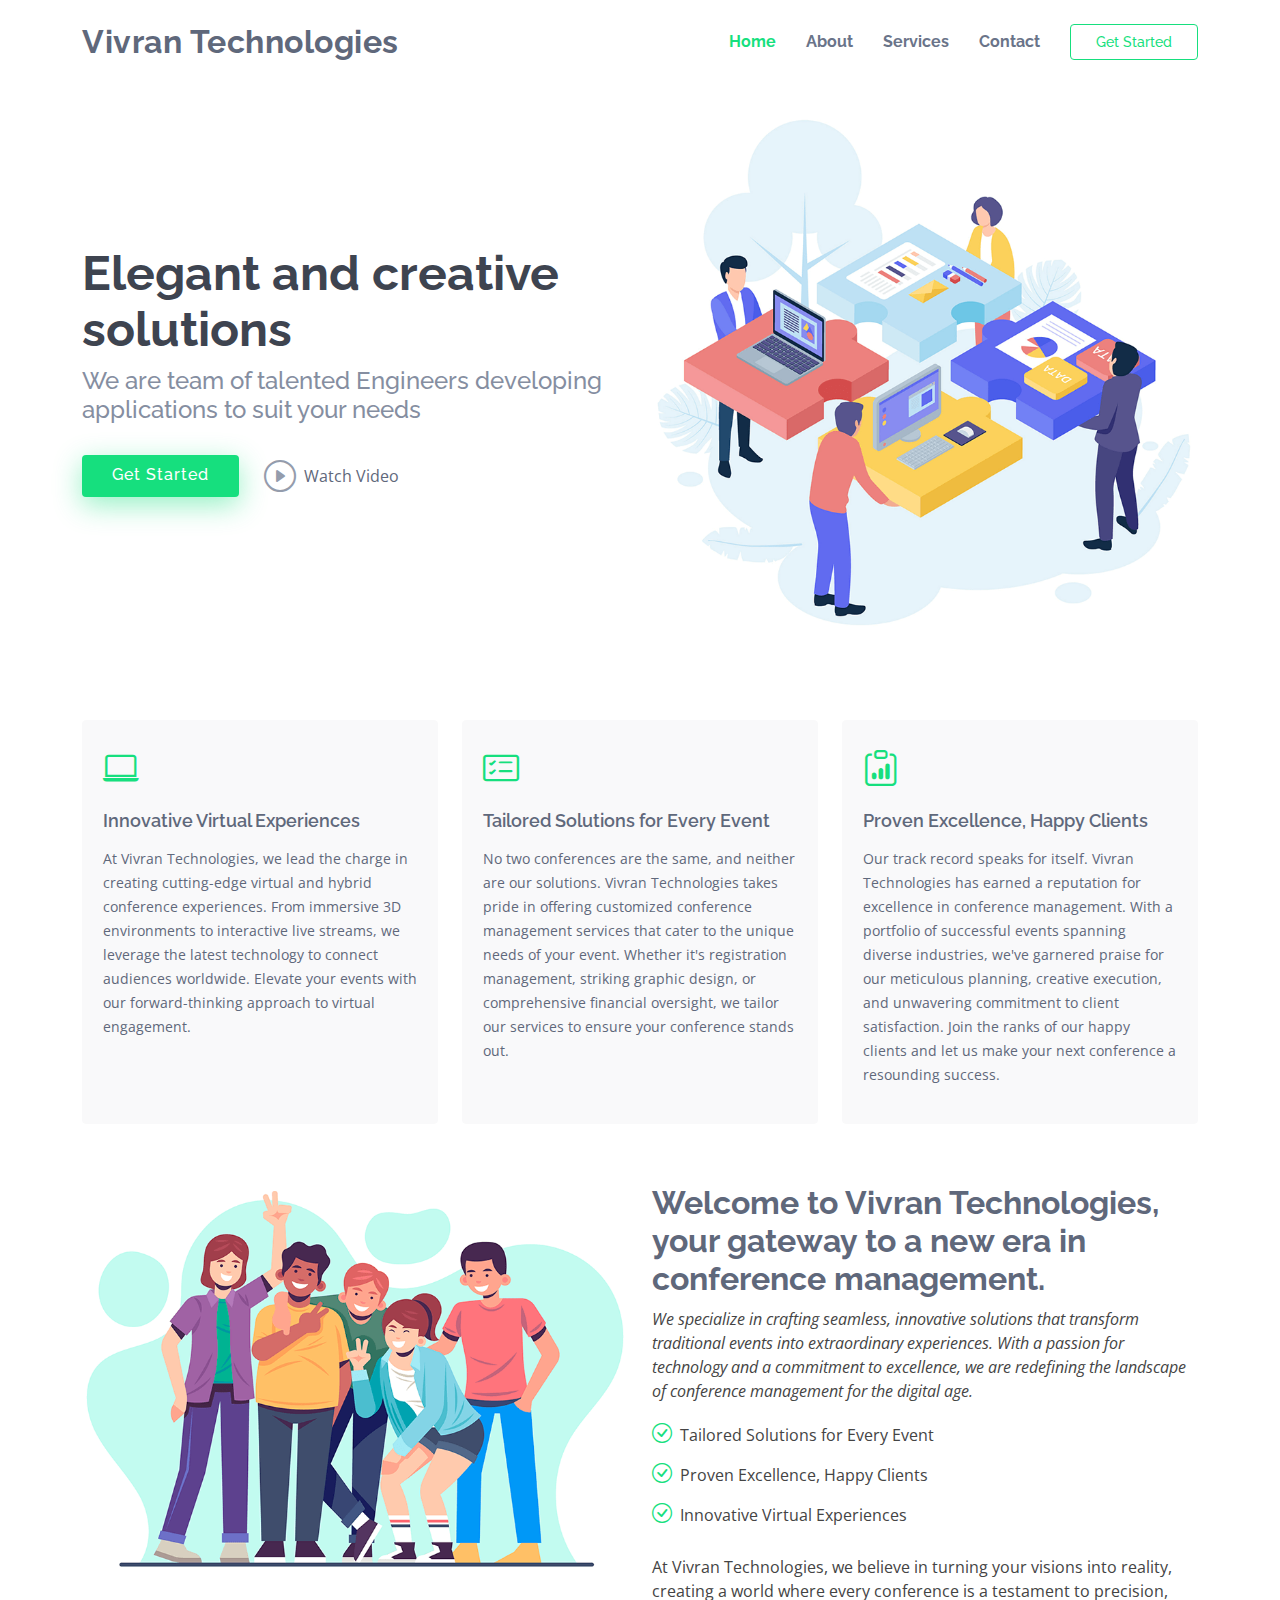
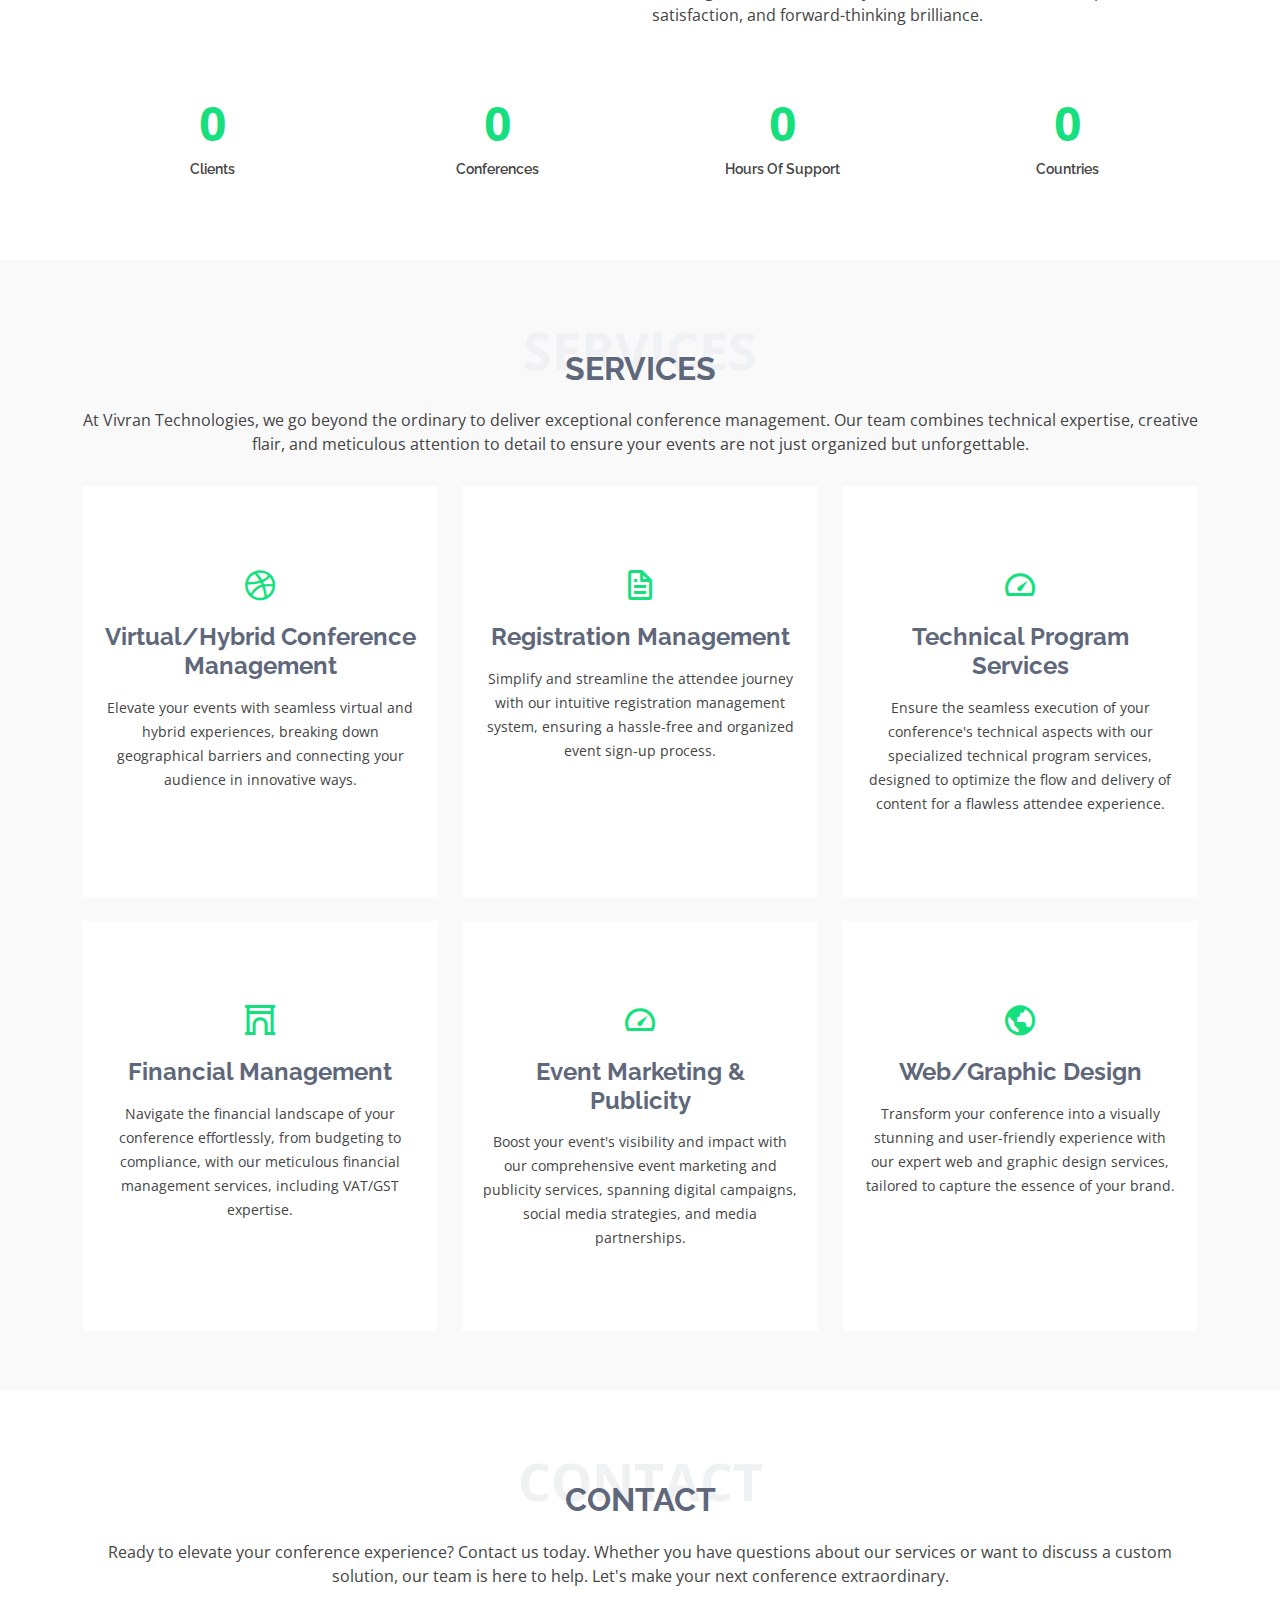
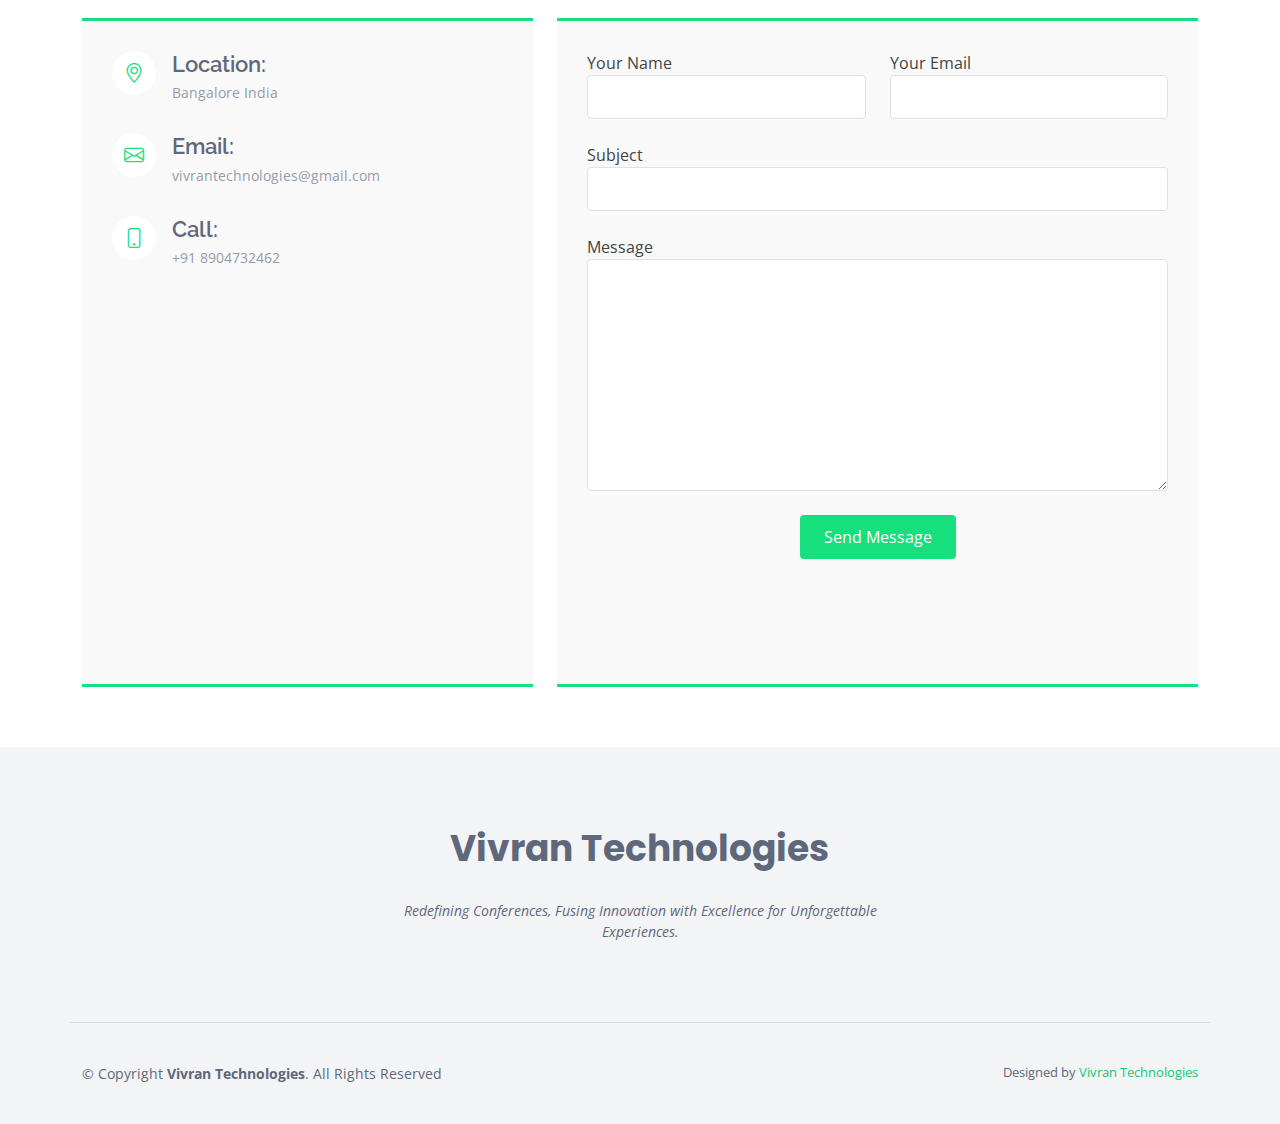
<file: index.html>
<!DOCTYPE html>
<html lang="en">

<head>
  <meta charset="utf-8">
  <meta content="width=device-width, initial-scale=1.0" name="viewport">

  <title>Vivran Technologies</title>
  <meta content="" name="description">
  <meta content="" name="keywords">

  <!-- Favicons -->
  <link href="assets/img/favicon.png" rel="icon">
  <link href="assets/img/apple-touch-icon.png" rel="apple-touch-icon">

  <!-- Google Fonts -->
  <link href="https://fonts.googleapis.com/css?family=Open+Sans:300,300i,400,400i,600,600i,700,700i|Raleway:300,300i,400,400i,500,500i,600,600i,700,700i|Poppins:300,300i,400,400i,500,500i,600,600i,700,700i" rel="stylesheet">

  <!-- Vendor CSS Files -->
  <link href="assets/vendor/bootstrap/css/bootstrap.min.css" rel="stylesheet">
  <link href="assets/vendor/bootstrap-icons/bootstrap-icons.css" rel="stylesheet">
  <link href="assets/vendor/boxicons/css/boxicons.min.css" rel="stylesheet">
  <link href="assets/vendor/glightbox/css/glightbox.min.css" rel="stylesheet">
  <link href="assets/vendor/swiper/swiper-bundle.min.css" rel="stylesheet">

  <!-- Template Main CSS File -->
  <link href="assets/css/style.css" rel="stylesheet">

</head>

<body>

  <!-- ======= Header ======= -->
  <header id="header" class="fixed-top">
    <div class="container d-flex align-items-center justify-content-between">

      <h1 class="logo"><a href="index.html">Vivran Technologies</a></h1>
      <!-- Uncomment below if you prefer to use an image logo -->
      <!-- <a href="index.html" class="logo"><img src="assets/img/logo.png" alt="" class="img-fluid"></a>-->

      <nav id="navbar" class="navbar">
        <ul>
          <li><a class="nav-link scrollto active" href="#hero">Home</a></li>
          <li><a class="nav-link scrollto" href="#about">About</a></li>
          <li><a class="nav-link scrollto" href="#services">Services</a></li>
          <!-- <li><a class="nav-link scrollto " href="#portfolio">Portfolio</a></li> -->
          <!-- <li><a class="nav-link scrollto" href="#team">Team</a></li> -->
          <!-- <li class="dropdown"><a href="#"><span>Drop Down</span> <i class="bi bi-chevron-down"></i></a>
            <ul>
              <li><a href="#">Drop Down 1</a></li>
              <li class="dropdown"><a href="#"><span>Deep Drop Down</span> <i class="bi bi-chevron-right"></i></a>
                <ul>
                  <li><a href="#">Deep Drop Down 1</a></li>
                  <li><a href="#">Deep Drop Down 2</a></li>
                  <li><a href="#">Deep Drop Down 3</a></li>
                  <li><a href="#">Deep Drop Down 4</a></li>
                  <li><a href="#">Deep Drop Down 5</a></li>
                </ul>
              </li>
              <li><a href="#">Drop Down 2</a></li>
              <li><a href="#">Drop Down 3</a></li>
              <li><a href="#">Drop Down 4</a></li>
            </ul>
          </li> -->
          <li><a class="nav-link scrollto" href="#contact">Contact</a></li>
          <li><a class="getstarted scrollto" href="#about">Get Started</a></li>
        </ul>
        <i class="bi bi-list mobile-nav-toggle"></i>
      </nav><!-- .navbar -->

    </div>
  </header><!-- End Header -->

  <!-- ======= Hero Section ======= -->
  <section id="hero" class="d-flex align-items-center">

    <div class="container">
      <div class="row">
        <div class="col-lg-6 pt-5 pt-lg-0 order-2 order-lg-1 d-flex flex-column justify-content-center">
          <h1>Elegant and creative solutions</h1>
          <h2>We are team of talented Engineers developing applications to suit your needs</h2>
          <div class="d-flex">
            <a href="#about" class="btn-get-started scrollto">Get Started</a>
            <a href="https://www.youtube.com/watch?v=jDDaplaOz7Q" class="glightbox btn-watch-video"><i class="bi bi-play-circle"></i><span>Watch Video</span></a>
          </div>
        </div>
        <div class="col-lg-6 order-1 order-lg-2 hero-img">
          <img src="assets/img/hero-img.png" class="img-fluid animated" alt="">
        </div>
      </div>
    </div>

  </section><!-- End Hero -->

  <main id="main">

    <!-- ======= Featured Services Section ======= -->
    <section id="featured-services" class="featured-services">
      <div class="container">

        <div class="row">
          <div class="col-lg-4 col-md-6">
            <div class="icon-box">
              <div class="icon"><i class="bi bi-laptop"></i></div>
              <h4 class="title"><a href="">Innovative Virtual Experiences</a></h4>
              <p class="description">At Vivran Technologies, we lead the charge in creating cutting-edge virtual and hybrid conference experiences. From immersive 3D environments to interactive live streams, we leverage the latest technology to connect audiences worldwide. Elevate your events with our forward-thinking approach to virtual engagement.</p>
            </div>
          </div>
          <div class="col-lg-4 col-md-6 mt-4 mt-md-0">
            <div class="icon-box">
              <div class="icon"><i class="bi bi-card-checklist"></i></div>
              <h4 class="title"><a href="">Tailored Solutions for Every Event</a></h4>
              <p class="description">No two conferences are the same, and neither are our solutions. Vivran Technologies takes pride in offering customized conference management services that cater to the unique needs of your event. Whether it's registration management, striking graphic design, or comprehensive financial oversight, we tailor our services to ensure your conference stands out.</p>
            </div>
          </div>
          <div class="col-lg-4 col-md-6 mt-4 mt-lg-0">
            <div class="icon-box">
              <div class="icon"><i class="bi bi-clipboard-data"></i></div>
              <h4 class="title"><a href="">Proven Excellence, Happy Clients</a></h4>
              <p class="description">Our track record speaks for itself. Vivran Technologies has earned a reputation for excellence in conference management. With a portfolio of successful events spanning diverse industries, we've garnered praise for our meticulous planning, creative execution, and unwavering commitment to client satisfaction. Join the ranks of our happy clients and let us make your next conference a resounding success.</p>
            </div>
          </div>
        </div>        

      </div>
    </section><!-- End Featured Services Section -->

    <!-- ======= About Section ======= -->
    <section id="about" class="about">
      <div class="container">

        <div class="row">
          <div class="col-lg-6">
            <img src="assets/img/about.png" class="img-fluid" alt="">
          </div>
          <div class="col-lg-6 pt-4 pt-lg-0 content">
            <h3>Welcome to Vivran Technologies, your gateway to a new era in conference management.</h3>
            <p class="fst-italic">
              We specialize in crafting seamless, innovative solutions that transform traditional events into extraordinary experiences. With a passion for technology and a commitment to excellence, we are redefining the landscape of conference management for the digital age.
            </p>
            <ul>
              <li><i class="bi bi-check-circle"></i> Tailored Solutions for Every Event</li>
              <li><i class="bi bi-check-circle"></i> Proven Excellence, Happy Clients</li>
              <li><i class="bi bi-check-circle"></i> Innovative Virtual Experiences</li>
            </ul>
            <p>
              At Vivran Technologies, we believe in turning your visions into reality, creating a world where every conference is a testament to precision, satisfaction, and forward-thinking brilliance.
            </p>
          </div>
        </div>

      </div>
    </section><!-- End About Section -->

    <!-- ======= Counts Section ======= -->
    <section id="counts" class="counts">
      <div class="container">

        <div class="row counters">

          <div class="col-lg-3 col-6 text-center">
            <span data-purecounter-start="0" data-purecounter-end="20" data-purecounter-duration="1" class="purecounter"></span>
            <p>Clients</p>
          </div>

          <div class="col-lg-3 col-6 text-center">
            <span data-purecounter-start="0" data-purecounter-end="28" data-purecounter-duration="1" class="purecounter"></span>
            <p>Conferences</p>
          </div>

          <div class="col-lg-3 col-6 text-center">
            <span data-purecounter-start="0" data-purecounter-end="2000" data-purecounter-duration="1" class="purecounter"></span>
            <p>Hours Of Support</p>
          </div>

          <div class="col-lg-3 col-6 text-center">
            <span data-purecounter-start="0" data-purecounter-end="5" data-purecounter-duration="1" class="purecounter"></span>
            <p>Countries</p>
          </div>

        </div>

      </div>
    </section><!-- End Counts Section -->

    <!-- ======= Services Section ======= -->
    <section id="services" class="services section-bg">
      <div class="container">

        <div class="section-title">
          <span>Services</span>
          <h2>Services</h2>
          <p>At Vivran Technologies, we go beyond the ordinary to deliver exceptional conference management. Our team combines technical expertise, creative flair, and meticulous attention to detail to ensure your events are not just organized but unforgettable.</p>
        </div>

        <div class="row">
          <div class="col-lg-4 col-md-6 d-flex align-items-stretch">
            <div class="icon-box">
              <div class="icon"><i class="bx bxl-dribbble"></i></div>
              <h4><a href="">Virtual/Hybrid Conference Management</a></h4>
              <p>Elevate your events with seamless virtual and hybrid experiences, breaking down geographical barriers and connecting your audience in innovative ways.</p>
            </div>
          </div>
        
          <div class="col-lg-4 col-md-6 d-flex align-items-stretch mt-4 mt-md-0">
            <div class="icon-box">
              <div class="icon"><i class="bx bx-file"></i></div>
              <h4><a href="">Registration Management</a></h4>
              <p>Simplify and streamline the attendee journey with our intuitive registration management system, ensuring a hassle-free and organized event sign-up process.</p>
            </div>
          </div>
        
          <div class="col-lg-4 col-md-6 d-flex align-items-stretch mt-4 mt-lg-0">
            <div class="icon-box">
              <div class="icon"><i class="bx bx-tachometer"></i></div>
              <h4><a href="">Technical Program Services</a></h4>
              <p>Ensure the seamless execution of your conference's technical aspects with our specialized technical program services, designed to optimize the flow and delivery of content for a flawless attendee experience.</p>
            </div>
          </div>
        
          <div class="col-lg-4 col-md-6 d-flex align-items-stretch mt-4">
            <div class="icon-box">
              <div class="icon"><i class="bx bx-arch"></i></div>
              <h4><a href="">Financial Management</a></h4>
              <p>Navigate the financial landscape of your conference effortlessly, from budgeting to compliance, with our meticulous financial management services, including VAT/GST expertise.</p>
            </div>
          </div>
        
          <div class="col-lg-4 col-md-6 d-flex align-items-stretch mt-4">
            <div class="icon-box">
              <div class="icon"><i class="bx bx-tachometer"></i></div>
              <h4><a href="">Event Marketing & Publicity</a></h4>
              <p>Boost your event's visibility and impact with our comprehensive event marketing and publicity services, spanning digital campaigns, social media strategies, and media partnerships.</p>
            </div>
          </div>
        
          <div class="col-lg-4 col-md-6 d-flex align-items-stretch mt-4">
            <div class="icon-box">
              <div class="icon"><i class="bx bx-world"></i></div>
              <h4><a href="">Web/Graphic Design</a></h4>
              <p>Transform your conference into a visually stunning and user-friendly experience with our expert web and graphic design services, tailored to capture the essence of your brand.</p>
            </div>
          </div>
        </div>
        
          

        </div>

      </div>
    </section><!-- End Services Section -->

    <!-- ======= Portfolio Section ======= -->
    <!-- <section id="portfolio" class="portfolio">
      <div class="container">

        <div class="section-title">
          <span>Our Past Projects</span>
          <h2>Our Past Projects</h2>
          <p>Check out some of our top work at Vivran Technologies</p>
        </div>

        <div class="row">
          <div class="col-lg-12 d-flex justify-content-center">
            <ul id="portfolio-flters">
              <li data-filter="*" class="filter-active">All</li>
              <li data-filter=".filter-app">IEEE MAPCON</li>
              <li data-filter=".filter-card">IEEE APS/MTTS Webinar</li>
              <li data-filter=".filter-web">IEEERuntime</li>
            </ul>
          </div>
        </div>

        <div class="row portfolio-container">

          <div class="col-lg-4 col-md-6 portfolio-item filter-app">
            <img src="assets/img/portfolio/portfolio-1.jpg" class="img-fluid" alt="">
            <div class="portfolio-info">
              <h4>App 1</h4>
              <p>App</p>
              <a href="assets/img/portfolio/portfolio-1.jpg" data-gallery="portfolioGallery" class="portfolio-lightbox preview-link" title="App 1"><i class="bx bx-plus"></i></a>
              <a href="portfolio-details.html" class="details-link" title="More Details"><i class="bx bx-link"></i></a>
            </div>
          </div>

          <div class="col-lg-4 col-md-6 portfolio-item filter-web">
            <img src="assets/img/portfolio/portfolio-2.jpg" class="img-fluid" alt="">
            <div class="portfolio-info">
              <h4>Web 3</h4>
              <p>Web</p>
              <a href="assets/img/portfolio/portfolio-2.jpg" data-gallery="portfolioGallery" class="portfolio-lightbox preview-link" title="Web 3"><i class="bx bx-plus"></i></a>
              <a href="portfolio-details.html" class="details-link" title="More Details"><i class="bx bx-link"></i></a>
            </div>
          </div>

          <div class="col-lg-4 col-md-6 portfolio-item filter-app">
            <img src="assets/img/portfolio/portfolio-3.jpg" class="img-fluid" alt="">
            <div class="portfolio-info">
              <h4>App 2</h4>
              <p>App</p>
              <a href="assets/img/portfolio/portfolio-3.jpg" data-gallery="portfolioGallery" class="portfolio-lightbox preview-link" title="App 2"><i class="bx bx-plus"></i></a>
              <a href="portfolio-details.html" class="details-link" title="More Details"><i class="bx bx-link"></i></a>
            </div>
          </div>

          <div class="col-lg-4 col-md-6 portfolio-item filter-card">
            <img src="assets/img/portfolio/portfolio-4.jpg" class="img-fluid" alt="">
            <div class="portfolio-info">
              <h4>Card 2</h4>
              <p>Card</p>
              <a href="assets/img/portfolio/portfolio-4.jpg" data-gallery="portfolioGallery" class="portfolio-lightbox preview-link" title="Card 2"><i class="bx bx-plus"></i></a>
              <a href="portfolio-details.html" class="details-link" title="More Details"><i class="bx bx-link"></i></a>
            </div>
          </div>

          <div class="col-lg-4 col-md-6 portfolio-item filter-web">
            <img src="assets/img/portfolio/portfolio-5.jpg" class="img-fluid" alt="">
            <div class="portfolio-info">
              <h4>Web 2</h4>
              <p>Web</p>
              <a href="assets/img/portfolio/portfolio-5.jpg" data-gallery="portfolioGallery" class="portfolio-lightbox preview-link" title="Web 2"><i class="bx bx-plus"></i></a>
              <a href="portfolio-details.html" class="details-link" title="More Details"><i class="bx bx-link"></i></a>
            </div>
          </div>

          <div class="col-lg-4 col-md-6 portfolio-item filter-app">
            <img src="assets/img/portfolio/portfolio-6.jpg" class="img-fluid" alt="">
            <div class="portfolio-info">
              <h4>App 3</h4>
              <p>App</p>
              <a href="assets/img/portfolio/portfolio-6.jpg" data-gallery="portfolioGallery" class="portfolio-lightbox preview-link" title="App 3"><i class="bx bx-plus"></i></a>
              <a href="portfolio-details.html" class="details-link" title="More Details"><i class="bx bx-link"></i></a>
            </div>
          </div>

          <div class="col-lg-4 col-md-6 portfolio-item filter-card">
            <img src="assets/img/portfolio/portfolio-7.jpg" class="img-fluid" alt="">
            <div class="portfolio-info">
              <h4>Card 1</h4>
              <p>Card</p>
              <a href="assets/img/portfolio/portfolio-7.jpg" data-gallery="portfolioGallery" class="portfolio-lightbox preview-link" title="Card 1"><i class="bx bx-plus"></i></a>
              <a href="portfolio-details.html" class="details-link" title="More Details"><i class="bx bx-link"></i></a>
            </div>
          </div>

          <div class="col-lg-4 col-md-6 portfolio-item filter-card">
            <img src="assets/img/portfolio/portfolio-8.jpg" class="img-fluid" alt="">
            <div class="portfolio-info">
              <h4>Card 3</h4>
              <p>Card</p>
              <a href="assets/img/portfolio/portfolio-8.jpg" data-gallery="portfolioGallery" class="portfolio-lightbox preview-link" title="Card 3"><i class="bx bx-plus"></i></a>
              <a href="portfolio-details.html" class="details-link" title="More Details"><i class="bx bx-link"></i></a>
            </div>
          </div>

          <div class="col-lg-4 col-md-6 portfolio-item filter-web">
            <img src="assets/img/portfolio/portfolio-9.jpg" class="img-fluid" alt="">
            <div class="portfolio-info">
              <h4>Web 3</h4>
              <p>Web</p>
              <a href="assets/img/portfolio/portfolio-9.jpg" data-gallery="portfolioGallery" class="portfolio-lightbox preview-link" title="Web 3"><i class="bx bx-plus"></i></a>
              <a href="portfolio-details.html" class="details-link" title="More Details"><i class="bx bx-link"></i></a>
            </div>
          </div>

        </div>

      </div> 
    </section>-->
    <!-- End Portfolio Section -->

    <!-- ======= Testimonials Section ======= -->
    <!-- <section id="testimonials" class="testimonials section-bg">
      <div class="container">

        <div class="section-title">
          <span>Testimonials</span>
          <h2>Testimonials</h2>
          <p>Sit sint consectetur velit quisquam cupiditate impedit suscipit alias</p>
        </div>

        <div class="testimonials-slider swiper" data-aos="fade-up" data-aos-delay="100">
          <div class="swiper-wrapper">

            <div class="swiper-slide">
              <div class="testimonial-item">
                <p>
                  <i class="bx bxs-quote-alt-left quote-icon-left"></i>
                  Proin iaculis purus consequat sem cure digni ssim donec porttitora entum suscipit rhoncus. Accusantium quam, ultricies eget id, aliquam eget nibh et. Maecen aliquam, risus at semper.
                  <i class="bx bxs-quote-alt-right quote-icon-right"></i>
                </p>
                <img src="assets/img/testimonials/testimonials-1.jpg" class="testimonial-img" alt="">
                <h3>Saul Goodman</h3>
                <h4>Ceo &amp; Founder</h4>
              </div>
            </div>

            <div class="swiper-slide">
              <div class="testimonial-item">
                <p>
                  <i class="bx bxs-quote-alt-left quote-icon-left"></i>
                  Export tempor illum tamen malis malis eram quae irure esse labore quem cillum quid cillum eram malis quorum velit fore eram velit sunt aliqua noster fugiat irure amet legam anim culpa.
                  <i class="bx bxs-quote-alt-right quote-icon-right"></i>
                </p>
                <img src="assets/img/testimonials/testimonials-2.jpg" class="testimonial-img" alt="">
                <h3>Sara Wilsson</h3>
                <h4>Designer</h4>
              </div>
            </div>

            <div class="swiper-slide">
              <div class="testimonial-item">
                <p>
                  <i class="bx bxs-quote-alt-left quote-icon-left"></i>
                  Enim nisi quem export duis labore cillum quae magna enim sint quorum nulla quem veniam duis minim tempor labore quem eram duis noster aute amet eram fore quis sint minim.
                  <i class="bx bxs-quote-alt-right quote-icon-right"></i>
                </p>
                <img src="assets/img/testimonials/testimonials-3.jpg" class="testimonial-img" alt="">
                <h3>Jena Karlis</h3>
                <h4>Store Owner</h4>
              </div>
            </div>

            <div class="swiper-slide">
              <div class="testimonial-item">
                <p>
                  <i class="bx bxs-quote-alt-left quote-icon-left"></i>
                  Fugiat enim eram quae cillum dolore dolor amet nulla culpa multos export minim fugiat minim velit minim dolor enim duis veniam ipsum anim magna sunt elit fore quem dolore labore illum veniam.
                  <i class="bx bxs-quote-alt-right quote-icon-right"></i>
                </p>
                <img src="assets/img/testimonials/testimonials-4.jpg" class="testimonial-img" alt="">
                <h3>Matt Brandon</h3>
                <h4>Freelancer</h4>
              </div>
            </div>

            <div class="swiper-slide">
              <div class="testimonial-item">
                <p>
                  <i class="bx bxs-quote-alt-left quote-icon-left"></i>
                  Quis quorum aliqua sint quem legam fore sunt eram irure aliqua veniam tempor noster veniam enim culpa labore duis sunt culpa nulla illum cillum fugiat legam esse veniam culpa fore nisi cillum quid.
                  <i class="bx bxs-quote-alt-right quote-icon-right"></i>
                </p>
                <img src="assets/img/testimonials/testimonials-5.jpg" class="testimonial-img" alt="">
                <h3>John Larson</h3>
                <h4>Entrepreneur</h4>
              </div>
            </div>

          </div>
          <div class="swiper-pagination"></div>
        </div>

      </div>
    </section> -->
    <!-- End Testimonials Section -->

    <!-- ======= Cta Section ======= -->
    <!-- <section id="cta" class="cta">
      <div class="container">

        <div class="text-center">
          <h3>Call To Action</h3>
          <p> Duis aute irure dolor in reprehenderit in voluptate velit esse cillum dolore eu fugiat nulla pariatur. Excepteur sint occaecat cupidatat non proident, sunt in culpa qui officia deserunt mollit anim id est laborum.</p>
          <a class="cta-btn" href="#">Call To Action</a>
        </div>

      </div>
    </section> -->
    <!-- End Cta Section -->

    <!-- ======= Team Section ======= -->
    <!-- <section id="team" class="team section-bg">
      <div class="container">

        <div class="section-title">
          <span>Team</span>
          <h2>Team</h2>
          <p>Sit sint consectetur velit quisquam cupiditate impedit suscipit alias</p>
        </div>

        <div class="row">
          <div class="col-lg-4 col-md-6 d-flex align-items-stretch">
            <div class="member">
              <img src="assets/img/team/team-1.jpg" alt="">
              <h4>Walter White</h4>
              <span>Chief Executive Officer</span>
              <p>
                Magni qui quod omnis unde et eos fuga et exercitationem. Odio veritatis perspiciatis quaerat qui aut aut aut
              </p>
              <div class="social">
                <a href=""><i class="bi bi-twitter"></i></a>
                <a href=""><i class="bi bi-facebook"></i></a>
                <a href=""><i class="bi bi-instagram"></i></a>
                <a href=""><i class="bi bi-linkedin"></i></a>
              </div>
            </div>
          </div>

          <div class="col-lg-4 col-md-6 d-flex align-items-stretch">
            <div class="member">
              <img src="assets/img/team/team-2.jpg" alt="">
              <h4>Sarah Jhinson</h4>
              <span>Product Manager</span>
              <p>
                Repellat fugiat adipisci nemo illum nesciunt voluptas repellendus. In architecto rerum rerum temporibus
              </p>
              <div class="social">
                <a href=""><i class="bi bi-twitter"></i></a>
                <a href=""><i class="bi bi-facebook"></i></a>
                <a href=""><i class="bi bi-instagram"></i></a>
                <a href=""><i class="bi bi-linkedin"></i></a>
              </div>
            </div>
          </div>

          <div class="col-lg-4 col-md-6 d-flex align-items-stretch">
            <div class="member">
              <img src="assets/img/team/team-3.jpg" alt="">
              <h4>William Anderson</h4>
              <span>CTO</span>
              <p>
                Voluptas necessitatibus occaecati quia. Earum totam consequuntur qui porro et laborum toro des clara
              </p>
              <div class="social">
                <a href=""><i class="bi bi-twitter"></i></a>
                <a href=""><i class="bi bi-facebook"></i></a>
                <a href=""><i class="bi bi-instagram"></i></a>
                <a href=""><i class="bi bi-linkedin"></i></a>
              </div>
            </div>
          </div>

        </div>

      </div>
    </section> -->
    <!-- End Team Section -->

    <!-- ======= Contact Section ======= -->
    <section id="contact" class="contact">
      <div class="container">

        <div class="section-title">
          <span>Contact</span>
          <h2>Contact</h2>
          <p>Ready to elevate your conference experience? Contact us today. Whether you have questions about our services or want to discuss a custom solution, our team is here to help. Let's make your next conference extraordinary.</p>
        </div>

        <div class="row">

          <div class="col-lg-5 d-flex align-items-stretch">
            <div class="info">
              <div class="address">
                <i class="bi bi-geo-alt"></i>
                <h4>Location:</h4>
                <p>Bangalore India</p>
              </div>

              <div class="email">
                <i class="bi bi-envelope"></i>
                <h4>Email:</h4>
                <p>vivrantechnologies@gmail.com</p>
              </div>

              <div class="phone">
                <i class="bi bi-phone"></i>
                <h4>Call:</h4>
                <p>+91 8904732462</p>
              </div>

              <iframe src="https://www.google.com/maps/embed?pb=!1m18!1m12!1m3!1d497700.112322909!2d77.30126925527978!3d12.953790202158986!2m3!1f0!2f0!3f0!3m2!1i1024!2i768!4f13.1!3m3!1m2!1s0x3bae1670c9b44e6d%3A0xf8dfc3e8517e4fe0!2sBengaluru%2C%20Karnataka%2C%20India!5e0!3m2!1sen!2sus!4v1700633586233!5m2!1sen!2sus" width="450" height="350" style="border:0;" allowfullscreen="" loading="lazy" referrerpolicy="no-referrer-when-downgrade"></iframe>
            </div>

          </div>

          <div class="col-lg-7 mt-5 mt-lg-0 d-flex align-items-stretch">
            <form action="forms/contact.php" method="post" role="form" class="php-email-form">
              <div class="row">
                <div class="form-group col-md-6">
                  <label for="name">Your Name</label>
                  <input type="text" name="name" class="form-control" id="name" required>
                </div>
                <div class="form-group col-md-6 mt-3 mt-md-0">
                  <label for="name">Your Email</label>
                  <input type="email" class="form-control" name="email" id="email" required>
                </div>
              </div>
              <div class="form-group mt-3">
                <label for="name">Subject</label>
                <input type="text" class="form-control" name="subject" id="subject" required>
              </div>
              <div class="form-group mt-3">
                <label for="name">Message</label>
                <textarea class="form-control" name="message" rows="10" required></textarea>
              </div>
              <div class="my-3">
                <div class="loading">Loading</div>
                <div class="error-message"></div>
                <div class="sent-message">Your message has been sent. Thank you!</div>
              </div>
              <div class="text-center"><button type="submit">Send Message</button></div>
            </form>
          </div>

        </div>

      </div>
    </section><!-- End Contact Section -->

  </main><!-- End #main -->

  <!-- ======= Footer ======= -->
  <footer id="footer">

    <div class="footer-top">

      <div class="container">

        <div class="row  justify-content-center">
          <div class="col-lg-6">
            <h3>Vivran Technologies</h3>
            <p>Redefining Conferences, Fusing Innovation with Excellence for Unforgettable Experiences.</p>
          </div>
        </div>

        <!-- <div class="row footer-newsletter justify-content-center">
          <div class="col-lg-6">
            <form action="" method="post">
              <input type="email" name="email" placeholder="Enter your Email"><input type="submit" value="Subscribe">
            </form>
          </div>
        </div> -->

        <!-- <div class="social-links">
          <a href="#" class="twitter"><i class="bx bxl-twitter"></i></a>
          <a href="#" class="facebook"><i class="bx bxl-facebook"></i></a>
          <a href="#" class="instagram"><i class="bx bxl-instagram"></i></a>
          <a href="#" class="google-plus"><i class="bx bxl-skype"></i></a>
          <a href="#" class="linkedin"><i class="bx bxl-linkedin"></i></a>
        </div> -->

      </div>
    </div>

    <div class="container footer-bottom clearfix">
      <div class="copyright">
        &copy; Copyright <strong><span>Vivran Technologies</span></strong>. All Rights Reserved
      </div>
      <div class="credits">
        Designed by <a href="https://vivrantechnologies.in/">Vivran Technologies</a>
      </div>
    </div>
  </footer><!-- End Footer -->

  <a href="#" class="back-to-top d-flex align-items-center justify-content-center"><i class="bi bi-arrow-up-short"></i></a>

  <!-- Vendor JS Files -->
  <script src="assets/vendor/purecounter/purecounter_vanilla.js"></script>
  <script src="assets/vendor/bootstrap/js/bootstrap.bundle.min.js"></script>
  <script src="assets/vendor/glightbox/js/glightbox.min.js"></script>
  <script src="assets/vendor/isotope-layout/isotope.pkgd.min.js"></script>
  <script src="assets/vendor/swiper/swiper-bundle.min.js"></script>
  <script src="assets/vendor/php-email-form/validate.js"></script>

  <!-- Template Main JS File -->
  <script src="assets/js/main.js"></script>

</body>

</html>
</file>
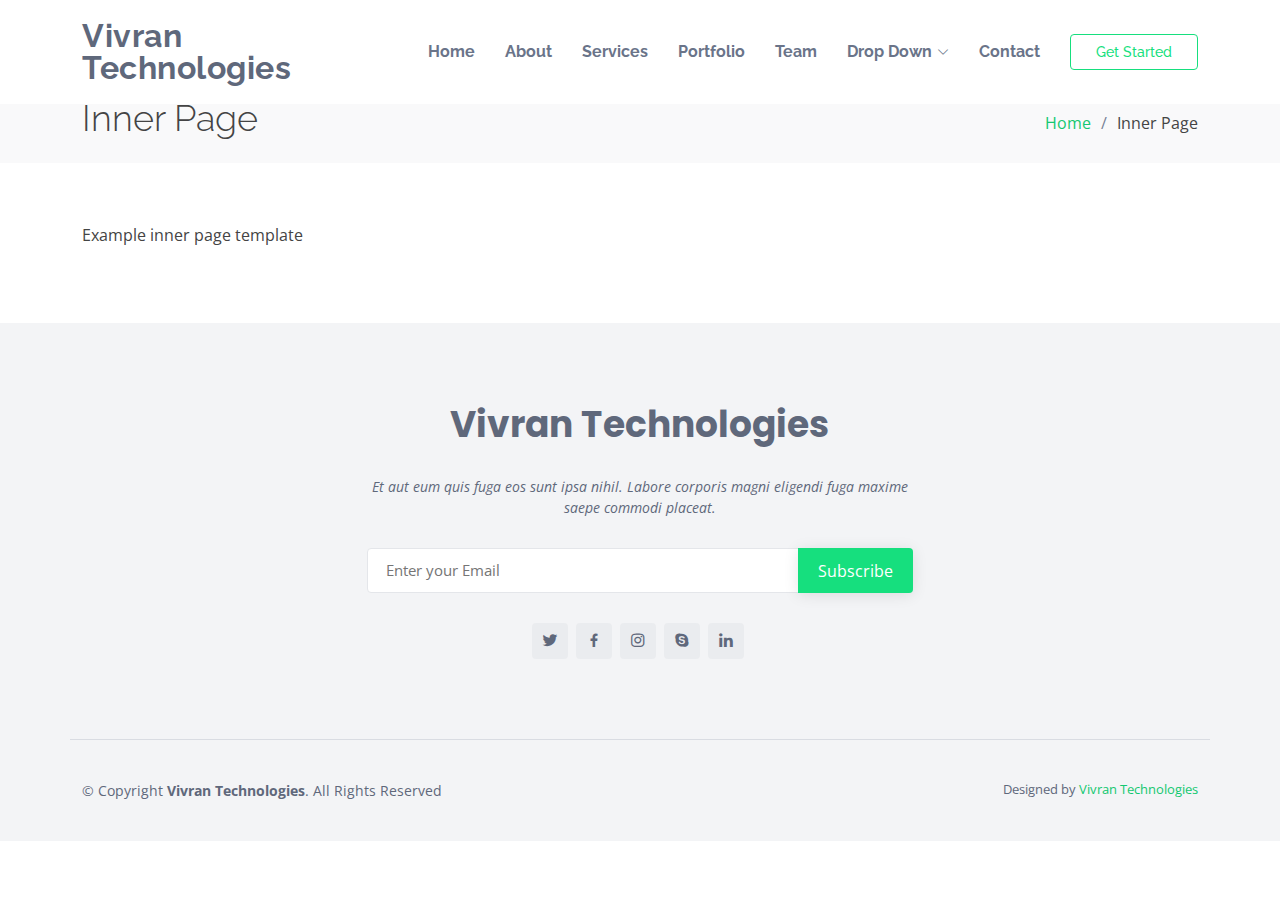
<file: inner-page.html>
<!DOCTYPE html>
<html lang="en">

<head>
  <meta charset="utf-8">
  <meta content="width=device-width, initial-scale=1.0" name="viewport">

  <title>Inner Page - Vivran Technologies Bootstrap Template</title>
  <meta content="" name="description">
  <meta content="" name="keywords">

  <!-- Favicons -->
  <link href="assets/img/favicon.png" rel="icon">
  <link href="assets/img/apple-touch-icon.png" rel="apple-touch-icon">

  <!-- Google Fonts -->
  <link href="https://fonts.googleapis.com/css?family=Open+Sans:300,300i,400,400i,600,600i,700,700i|Raleway:300,300i,400,400i,500,500i,600,600i,700,700i|Poppins:300,300i,400,400i,500,500i,600,600i,700,700i" rel="stylesheet">

  <!-- Vendor CSS Files -->
  <link href="assets/vendor/bootstrap/css/bootstrap.min.css" rel="stylesheet">
  <link href="assets/vendor/bootstrap-icons/bootstrap-icons.css" rel="stylesheet">
  <link href="assets/vendor/boxicons/css/boxicons.min.css" rel="stylesheet">
  <link href="assets/vendor/glightbox/css/glightbox.min.css" rel="stylesheet">
  <link href="assets/vendor/swiper/swiper-bundle.min.css" rel="stylesheet">

  <!-- Template Main CSS File -->
  <link href="assets/css/style.css" rel="stylesheet">

</head>

<body>

  <!-- ======= Header ======= -->
  <header id="header" class="fixed-top">
    <div class="container d-flex align-items-center justify-content-between">

      <h1 class="logo"><a href="index.html">Vivran Technologies</a></h1>
      <!-- Uncomment below if you prefer to use an image logo -->
      <!-- <a href="index.html" class="logo"><img src="assets/img/logo.png" alt="" class="img-fluid"></a>-->

      <nav id="navbar" class="navbar">
        <ul>
          <li><a class="nav-link scrollto " href="#hero">Home</a></li>
          <li><a class="nav-link scrollto" href="#about">About</a></li>
          <li><a class="nav-link scrollto" href="#services">Services</a></li>
          <li><a class="nav-link scrollto " href="#portfolio">Portfolio</a></li>
          <li><a class="nav-link scrollto" href="#team">Team</a></li>
          <li class="dropdown"><a href="#"><span>Drop Down</span> <i class="bi bi-chevron-down"></i></a>
            <ul>
              <li><a href="#">Drop Down 1</a></li>
              <li class="dropdown"><a href="#"><span>Deep Drop Down</span> <i class="bi bi-chevron-right"></i></a>
                <ul>
                  <li><a href="#">Deep Drop Down 1</a></li>
                  <li><a href="#">Deep Drop Down 2</a></li>
                  <li><a href="#">Deep Drop Down 3</a></li>
                  <li><a href="#">Deep Drop Down 4</a></li>
                  <li><a href="#">Deep Drop Down 5</a></li>
                </ul>
              </li>
              <li><a href="#">Drop Down 2</a></li>
              <li><a href="#">Drop Down 3</a></li>
              <li><a href="#">Drop Down 4</a></li>
            </ul>
          </li>
          <li><a class="nav-link scrollto" href="#contact">Contact</a></li>
          <li><a class="getstarted scrollto" href="#about">Get Started</a></li>
        </ul>
        <i class="bi bi-list mobile-nav-toggle"></i>
      </nav><!-- .navbar -->

    </div>
  </header><!-- End Header -->

  <main id="main">

    <!-- ======= Breadcrumbs ======= -->
    <section class="breadcrumbs">
      <div class="container">

        <div class="d-flex justify-content-between align-items-center">
          <h2>Inner Page</h2>
          <ol>
            <li><a href="index.html">Home</a></li>
            <li>Inner Page</li>
          </ol>
        </div>

      </div>
    </section><!-- End Breadcrumbs -->

    <section class="inner-page">
      <div class="container">
        <p>
          Example inner page template
        </p>
      </div>
    </section>

  </main><!-- End #main -->

  <!-- ======= Footer ======= -->
  <footer id="footer">

    <div class="footer-top">

      <div class="container">

        <div class="row  justify-content-center">
          <div class="col-lg-6">
            <h3>Vivran Technologies</h3>
            <p>Et aut eum quis fuga eos sunt ipsa nihil. Labore corporis magni eligendi fuga maxime saepe commodi placeat.</p>
          </div>
        </div>

        <div class="row footer-newsletter justify-content-center">
          <div class="col-lg-6">
            <form action="" method="post">
              <input type="email" name="email" placeholder="Enter your Email"><input type="submit" value="Subscribe">
            </form>
          </div>
        </div>

        <div class="social-links">
          <a href="#" class="twitter"><i class="bx bxl-twitter"></i></a>
          <a href="#" class="facebook"><i class="bx bxl-facebook"></i></a>
          <a href="#" class="instagram"><i class="bx bxl-instagram"></i></a>
          <a href="#" class="google-plus"><i class="bx bxl-skype"></i></a>
          <a href="#" class="linkedin"><i class="bx bxl-linkedin"></i></a>
        </div>

      </div>
    </div>

    <div class="container footer-bottom clearfix">
      <div class="copyright">
        &copy; Copyright <strong><span>Vivran Technologies</span></strong>. All Rights Reserved
      </div>
      <div class="credits">
        Designed by <a href="https://vivrantechnologies.in/">Vivran Technologies</a>
      </div>
    </div>
  </footer><!-- End Footer -->

  <a href="#" class="back-to-top d-flex align-items-center justify-content-center"><i class="bi bi-arrow-up-short"></i></a>

  <!-- Vendor JS Files -->
  <script src="assets/vendor/purecounter/purecounter_vanilla.js"></script>
  <script src="assets/vendor/bootstrap/js/bootstrap.bundle.min.js"></script>
  <script src="assets/vendor/glightbox/js/glightbox.min.js"></script>
  <script src="assets/vendor/isotope-layout/isotope.pkgd.min.js"></script>
  <script src="assets/vendor/swiper/swiper-bundle.min.js"></script>
  <script src="assets/vendor/php-email-form/validate.js"></script>

  <!-- Template Main JS File -->
  <script src="assets/js/main.js"></script>

</body>

</html>
</file>
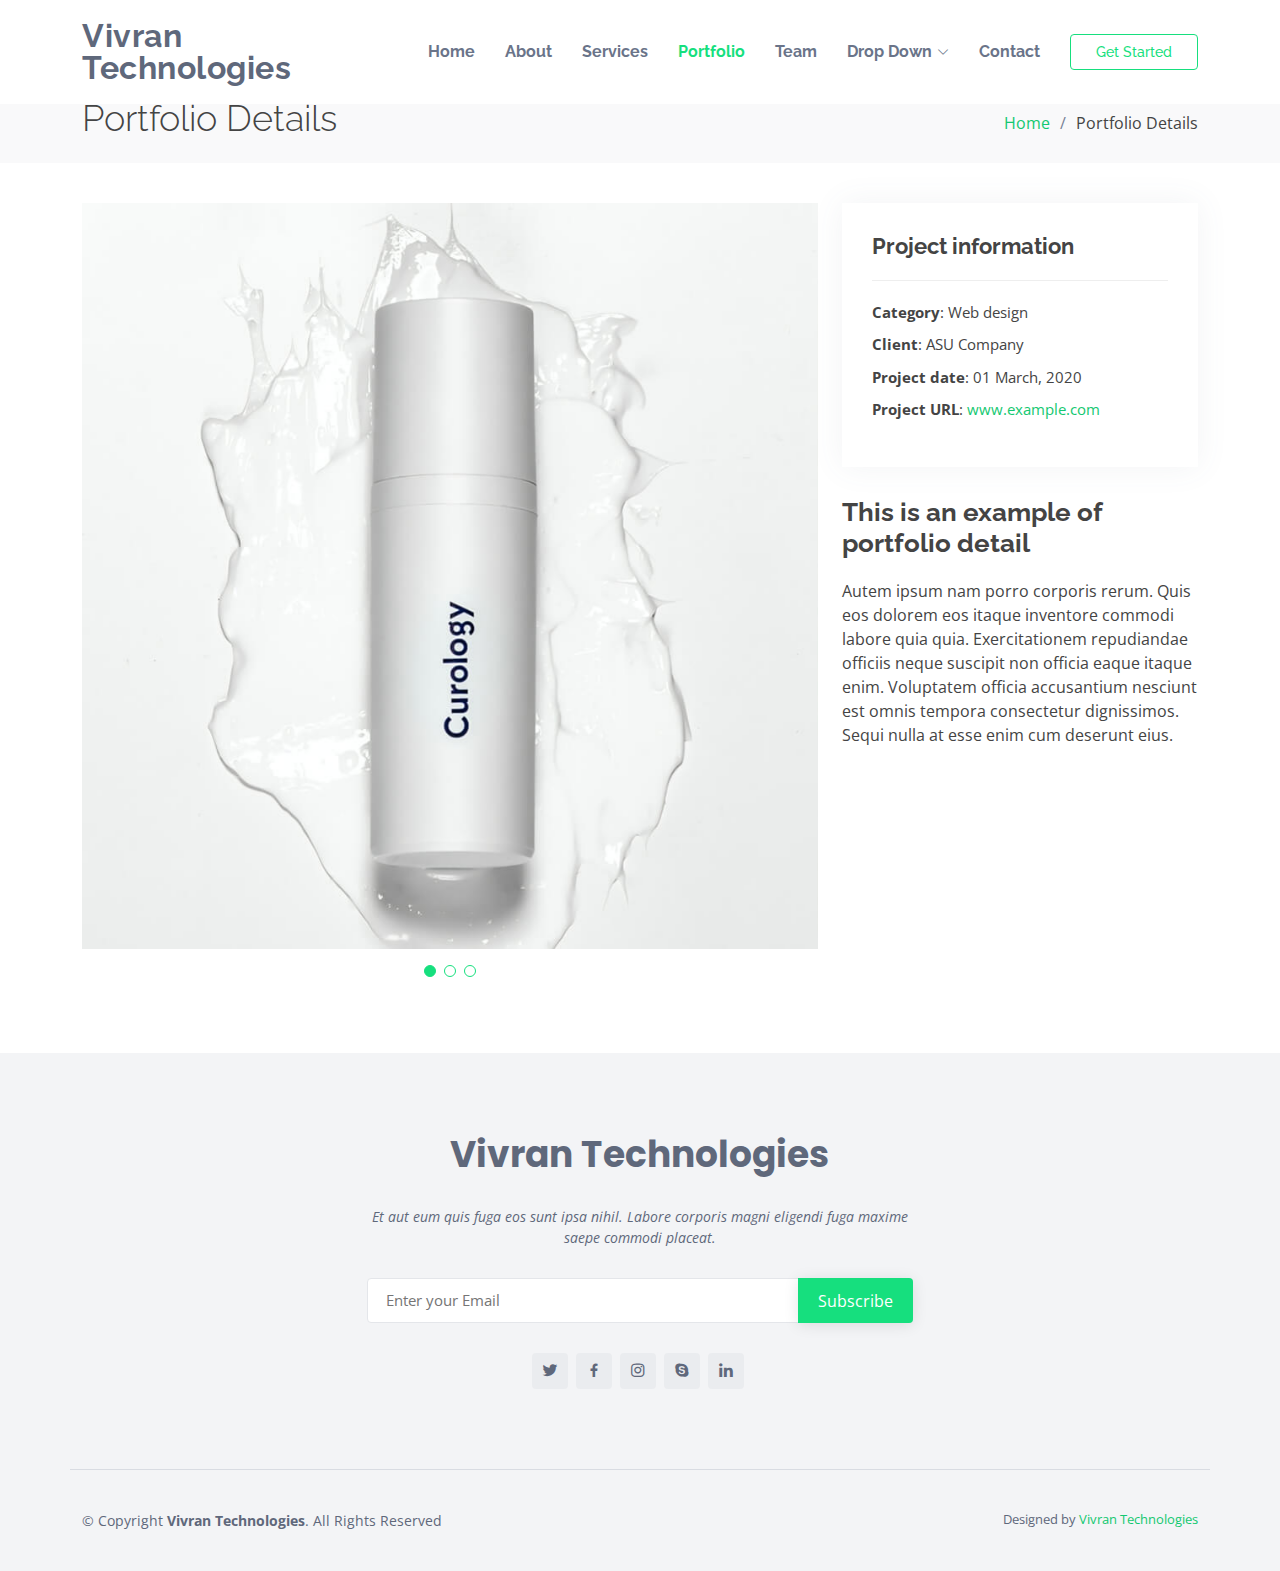
<file: portfolio-details.html>
<!DOCTYPE html>
<html lang="en">

<head>
  <meta charset="utf-8">
  <meta content="width=device-width, initial-scale=1.0" name="viewport">

  <title>Portfolio Details - Vivran Technologies Bootstrap Template</title>
  <meta content="" name="description">
  <meta content="" name="keywords">

  <!-- Favicons -->
  <link href="assets/img/favicon.png" rel="icon">
  <link href="assets/img/apple-touch-icon.png" rel="apple-touch-icon">

  <!-- Google Fonts -->
  <link href="https://fonts.googleapis.com/css?family=Open+Sans:300,300i,400,400i,600,600i,700,700i|Raleway:300,300i,400,400i,500,500i,600,600i,700,700i|Poppins:300,300i,400,400i,500,500i,600,600i,700,700i" rel="stylesheet">

  <!-- Vendor CSS Files -->
  <link href="assets/vendor/bootstrap/css/bootstrap.min.css" rel="stylesheet">
  <link href="assets/vendor/bootstrap-icons/bootstrap-icons.css" rel="stylesheet">
  <link href="assets/vendor/boxicons/css/boxicons.min.css" rel="stylesheet">
  <link href="assets/vendor/glightbox/css/glightbox.min.css" rel="stylesheet">
  <link href="assets/vendor/swiper/swiper-bundle.min.css" rel="stylesheet">

  <!-- Template Main CSS File -->
  <link href="assets/css/style.css" rel="stylesheet">
</head>

<body>

  <!-- ======= Header ======= -->
  <header id="header" class="fixed-top">
    <div class="container d-flex align-items-center justify-content-between">

      <h1 class="logo"><a href="index.html">Vivran Technologies</a></h1>
      <!-- Uncomment below if you prefer to use an image logo -->
      <!-- <a href="index.html" class="logo"><img src="assets/img/logo.png" alt="" class="img-fluid"></a>-->

      <nav id="navbar" class="navbar">
        <ul>
          <li><a class="nav-link scrollto " href="#hero">Home</a></li>
          <li><a class="nav-link scrollto" href="#about">About</a></li>
          <li><a class="nav-link scrollto" href="#services">Services</a></li>
          <li><a class="nav-link scrollto active " href="#portfolio">Portfolio</a></li>
          <li><a class="nav-link scrollto" href="#team">Team</a></li>
          <li class="dropdown"><a href="#"><span>Drop Down</span> <i class="bi bi-chevron-down"></i></a>
            <ul>
              <li><a href="#">Drop Down 1</a></li>
              <li class="dropdown"><a href="#"><span>Deep Drop Down</span> <i class="bi bi-chevron-right"></i></a>
                <ul>
                  <li><a href="#">Deep Drop Down 1</a></li>
                  <li><a href="#">Deep Drop Down 2</a></li>
                  <li><a href="#">Deep Drop Down 3</a></li>
                  <li><a href="#">Deep Drop Down 4</a></li>
                  <li><a href="#">Deep Drop Down 5</a></li>
                </ul>
              </li>
              <li><a href="#">Drop Down 2</a></li>
              <li><a href="#">Drop Down 3</a></li>
              <li><a href="#">Drop Down 4</a></li>
            </ul>
          </li>
          <li><a class="nav-link scrollto" href="#contact">Contact</a></li>
          <li><a class="getstarted scrollto" href="#about">Get Started</a></li>
        </ul>
        <i class="bi bi-list mobile-nav-toggle"></i>
      </nav><!-- .navbar -->

    </div>
  </header><!-- End Header -->

  <main id="main">

    <!-- ======= Breadcrumbs ======= -->
    <section id="breadcrumbs" class="breadcrumbs">
      <div class="container">

        <div class="d-flex justify-content-between align-items-center">
          <h2>Portfolio Details</h2>
          <ol>
            <li><a href="index.html">Home</a></li>
            <li>Portfolio Details</li>
          </ol>
        </div>

      </div>
    </section><!-- End Breadcrumbs -->

    <!-- ======= Portfolio Details Section ======= -->
    <section id="portfolio-details" class="portfolio-details">
      <div class="container">

        <div class="row gy-4">

          <div class="col-lg-8">
            <div class="portfolio-details-slider swiper">
              <div class="swiper-wrapper align-items-center">

                <div class="swiper-slide">
                  <img src="assets/img/portfolio/portfolio-1.jpg" alt="">
                </div>

                <div class="swiper-slide">
                  <img src="assets/img/portfolio/portfolio-2.jpg" alt="">
                </div>

                <div class="swiper-slide">
                  <img src="assets/img/portfolio/portfolio-3.jpg" alt="">
                </div>

              </div>
              <div class="swiper-pagination"></div>
            </div>
          </div>

          <div class="col-lg-4">
            <div class="portfolio-info">
              <h3>Project information</h3>
              <ul>
                <li><strong>Category</strong>: Web design</li>
                <li><strong>Client</strong>: ASU Company</li>
                <li><strong>Project date</strong>: 01 March, 2020</li>
                <li><strong>Project URL</strong>: <a href="#">www.example.com</a></li>
              </ul>
            </div>
            <div class="portfolio-description">
              <h2>This is an example of portfolio detail</h2>
              <p>
                Autem ipsum nam porro corporis rerum. Quis eos dolorem eos itaque inventore commodi labore quia quia. Exercitationem repudiandae officiis neque suscipit non officia eaque itaque enim. Voluptatem officia accusantium nesciunt est omnis tempora consectetur dignissimos. Sequi nulla at esse enim cum deserunt eius.
              </p>
            </div>
          </div>

        </div>

      </div>
    </section><!-- End Portfolio Details Section -->

  </main><!-- End #main -->

  <!-- ======= Footer ======= -->
  <footer id="footer">

    <div class="footer-top">

      <div class="container">

        <div class="row  justify-content-center">
          <div class="col-lg-6">
            <h3>Vivran Technologies</h3>
            <p>Et aut eum quis fuga eos sunt ipsa nihil. Labore corporis magni eligendi fuga maxime saepe commodi placeat.</p>
          </div>
        </div>

        <div class="row footer-newsletter justify-content-center">
          <div class="col-lg-6">
            <form action="" method="post">
              <input type="email" name="email" placeholder="Enter your Email"><input type="submit" value="Subscribe">
            </form>
          </div>
        </div>

        <div class="social-links">
          <a href="#" class="twitter"><i class="bx bxl-twitter"></i></a>
          <a href="#" class="facebook"><i class="bx bxl-facebook"></i></a>
          <a href="#" class="instagram"><i class="bx bxl-instagram"></i></a>
          <a href="#" class="google-plus"><i class="bx bxl-skype"></i></a>
          <a href="#" class="linkedin"><i class="bx bxl-linkedin"></i></a>
        </div>

      </div>
    </div>

    <div class="container footer-bottom clearfix">
      <div class="copyright">
        &copy; Copyright <strong><span>Vivran Technologies</span></strong>. All Rights Reserved
      </div>
      <div class="credits">
        Designed by <a href="https://vivrantechnologies.in/">Vivran Technologies</a>
      </div>
    </div>
  </footer><!-- End Footer -->

  <a href="#" class="back-to-top d-flex align-items-center justify-content-center"><i class="bi bi-arrow-up-short"></i></a>

  <!-- Vendor JS Files -->
  <script src="assets/vendor/purecounter/purecounter_vanilla.js"></script>
  <script src="assets/vendor/bootstrap/js/bootstrap.bundle.min.js"></script>
  <script src="assets/vendor/glightbox/js/glightbox.min.js"></script>
  <script src="assets/vendor/isotope-layout/isotope.pkgd.min.js"></script>
  <script src="assets/vendor/swiper/swiper-bundle.min.js"></script>
  <script src="assets/vendor/php-email-form/validate.js"></script>

  <!-- Template Main JS File -->
  <script src="assets/js/main.js"></script>

</body>

</html>
</file>
<file: assets/css/style.css>
/*--------------------------------------------------------------
# General
--------------------------------------------------------------*/
body {
  font-family: "Open Sans", sans-serif;
  color: #444444;
}

a {
  color: #14c871;
  text-decoration: none;
}

a:hover {
  color: #206bfb;
  text-decoration: none;
}

h1,
h2,
h3,
h4,
h5,
h6 {
  font-family: "Raleway", sans-serif;
}

/*--------------------------------------------------------------
# Back to top button
--------------------------------------------------------------*/
.back-to-top {
  position: fixed;
  visibility: hidden;
  opacity: 0;
  right: 15px;
  bottom: 15px;
  z-index: 996;
  background: #16df7e;
  width: 40px;
  height: 40px;
  border-radius: 4px;
  transition: all 0.4s;
}

.back-to-top i {
  font-size: 24px;
  color: #fff;
  line-height: 0;
}

.back-to-top:hover {
  background: #33eb92;
  color: #fff;
}

.back-to-top.active {
  visibility: visible;
  opacity: 1;
}

/*--------------------------------------------------------------
# Header
--------------------------------------------------------------*/
#header {
  background: #fff;
  transition: all 0.5s;
  z-index: 997;
  padding: 20px 0;
}

#header.header-scrolled {
  box-shadow: 0px 2px 15px rgba(0, 0, 0, 0.1);
  padding: 12px 0;
}

#header .logo {
  font-size: 32px;
  margin: 0;
  padding: 0;
  line-height: 1;
  font-weight: 700;
  letter-spacing: 0.5px;
}

#header .logo a {
  color: #5f687b;
}

#header .logo img {
  max-height: 40px;
}

@media (max-width: 991px) {
  #header {
    padding: 12px 0;
  }
}

/*--------------------------------------------------------------
# Navigation Menu
--------------------------------------------------------------*/
/**
* Desktop Navigation 
*/
.navbar {
  padding: 0;
}

.navbar ul {
  margin: 0;
  padding: 0;
  display: flex;
  list-style: none;
  align-items: center;
}

.navbar li {
  position: relative;
}

.navbar a,
.navbar a:focus {
  display: flex;
  align-items: center;
  justify-content: space-between;
  padding: 10px 0 10px 30px;
  font-family: "Raleway", sans-serif;
  font-size: 16px;
  font-weight: 700;
  color: #6a7489;
  white-space: nowrap;
  transition: 0.3s;
}

.navbar a i,
.navbar a:focus i {
  font-size: 12px;
  line-height: 0;
  margin-left: 5px;
}

.navbar a:hover,
.navbar .active,
.navbar .active:focus,
.navbar li:hover>a {
  color: #16df7e;
}

.navbar .getstarted,
.navbar .getstarted:focus {
  padding: 10px 25px;
  margin-left: 30px;
  border-radius: 4px;
  line-height: 1;
  color: #16df7e;
  font-size: 14px;
  font-weight: 500;
  border: 1px solid #16df7e;
}

.navbar .getstarted:hover,
.navbar .getstarted:focus:hover {
  background: #16df7e;
  color: #fff;
  border-color: #16df7e;
}

.navbar .dropdown ul {
  display: block;
  position: absolute;
  left: 14px;
  top: calc(100% + 30px);
  margin: 0;
  padding: 10px 0;
  z-index: 99;
  opacity: 0;
  visibility: hidden;
  background: #fff;
  box-shadow: 0px 0px 30px rgba(127, 137, 161, 0.25);
  transition: 0.3s;
  border-radius: 4px;
}

.navbar .dropdown ul li {
  min-width: 200px;
}

.navbar .dropdown ul a {
  padding: 10px 20px;
  font-size: 15px;
  text-transform: none;
  font-weight: 600;
}

.navbar .dropdown ul a i {
  font-size: 12px;
}

.navbar .dropdown ul a:hover,
.navbar .dropdown ul .active:hover,
.navbar .dropdown ul li:hover>a {
  color: #16df7e;
}

.navbar .dropdown:hover>ul {
  opacity: 1;
  top: 100%;
  visibility: visible;
}

.navbar .dropdown .dropdown ul {
  top: 0;
  left: calc(100% - 30px);
  visibility: hidden;
}

.navbar .dropdown .dropdown:hover>ul {
  opacity: 1;
  top: 0;
  left: 100%;
  visibility: visible;
}

@media (max-width: 1366px) {
  .navbar .dropdown .dropdown ul {
    left: -90%;
  }

  .navbar .dropdown .dropdown:hover>ul {
    left: -100%;
  }
}

/**
* Mobile Navigation 
*/
.mobile-nav-toggle {
  color: #5f687b;
  font-size: 28px;
  cursor: pointer;
  display: none;
  line-height: 0;
  transition: 0.5s;
}

.mobile-nav-toggle.bi-x {
  color: #fff;
}

@media (max-width: 991px) {
  .mobile-nav-toggle {
    display: block;
  }

  .navbar ul {
    display: none;
  }
}

.navbar-mobile {
  position: fixed;
  overflow: hidden;
  top: 0;
  right: 0;
  left: 0;
  bottom: 0;
  background: rgba(73, 80, 94, 0.9);
  transition: 0.3s;
  z-index: 999;
}

.navbar-mobile .mobile-nav-toggle {
  position: absolute;
  top: 15px;
  right: 15px;
}

.navbar-mobile ul {
  display: block;
  position: absolute;
  top: 55px;
  right: 15px;
  bottom: 15px;
  left: 15px;
  padding: 10px 0;
  border-radius: 10px;
  background-color: #fff;
  overflow-y: auto;
  transition: 0.3s;
}

.navbar-mobile a,
.navbar-mobile a:focus {
  padding: 10px 20px;
  font-size: 15px;
  color: #5f687b;
}

.navbar-mobile a:hover,
.navbar-mobile .active,
.navbar-mobile li:hover>a {
  color: #16df7e;
}

.navbar-mobile .getstarted,
.navbar-mobile .getstarted:focus {
  margin: 15px;
  padding: 10px 15px;
}

.navbar-mobile .dropdown ul {
  position: static;
  display: none;
  margin: 10px 20px;
  padding: 10px 0;
  z-index: 99;
  opacity: 1;
  visibility: visible;
  background: #fff;
  box-shadow: 0px 0px 30px rgba(127, 137, 161, 0.25);
}

.navbar-mobile .dropdown ul li {
  min-width: 200px;
}

.navbar-mobile .dropdown ul a {
  padding: 10px 20px;
}

.navbar-mobile .dropdown ul a i {
  font-size: 12px;
}

.navbar-mobile .dropdown ul a:hover,
.navbar-mobile .dropdown ul .active:hover,
.navbar-mobile .dropdown ul li:hover>a {
  color: #16df7e;
}

.navbar-mobile .dropdown>.dropdown-active {
  display: block;
}

/*--------------------------------------------------------------
# Hero Section
--------------------------------------------------------------*/
#hero {
  width: 100%;
  height: 80vh;
  background: #fff;
  padding-top: 82px;
}

#hero h1 {
  margin: 0;
  font-size: 48px;
  font-weight: 700;
  line-height: 56px;
  color: #3e4450;
}

#hero h2 {
  color: #858ea1;
  margin: 10px 0 30px 0;
  font-size: 24px;
}

#hero .btn-get-started {
  font-family: "Raleway", sans-serif;
  font-weight: 500;
  font-size: 16px;
  letter-spacing: 1px;
  display: inline-block;
  padding: 8px 30px 10px 30px;
  border-radius: 4px;
  transition: 0.5s;
  color: #fff;
  background: #16df7e;
  box-shadow: 0 8px 28px rgba(22, 223, 126, 0.45);
}

#hero .btn-get-started:hover {
  background: #206bfb;
  box-shadow: 0 8px 28px rgba(32, 107, 251, 0.45);
}

#hero .btn-watch-video {
  font-size: 16px;
  display: inline-block;
  transition: 0.5s;
  margin-left: 25px;
  color: #5f687b;
  display: inline-flex;
  align-items: center;
  justify-content: center;
}

#hero .btn-watch-video i {
  color: #949cac;
  font-size: 32px;
  line-height: 0;
  margin-right: 8px;
}

#hero .btn-watch-video:hover i {
  color: #16df7e;
}

#hero .animated {
  animation: up-down 2s ease-in-out infinite alternate-reverse both;
}

@media (max-width: 991px) {
  #hero {
    height: 100vh;
  }

  #hero .animated {
    animation: none;
  }

  #hero .hero-img {
    text-align: center;
  }

  #hero .hero-img img {
    width: 50%;
  }
}

@media (max-width: 768px) {
  #hero {
    height: auto;
  }

  #hero h1 {
    font-size: 28px;
    line-height: 36px;
  }

  #hero h2 {
    font-size: 18px;
    line-height: 24px;
    margin-bottom: 30px;
  }

  #hero .hero-img img {
    width: 70%;
  }
}

@media (max-width: 575px) {
  #hero .hero-img img {
    width: 80%;
  }
}

@keyframes up-down {
  0% {
    transform: translateY(10px);
  }

  100% {
    transform: translateY(-10px);
  }
}

/*--------------------------------------------------------------
# Sections General
--------------------------------------------------------------*/
section {
  padding: 60px 0;
  overflow: hidden;
}

.section-bg {
  background-color: #f9f9fa;
}

.section-title {
  text-align: center;
  padding: 30px 0;
  position: relative;
}

.section-title h2 {
  font-size: 32px;
  font-weight: 700;
  text-transform: uppercase;
  margin-bottom: 20px;
  padding-bottom: 0;
  color: #5f687b;
  position: relative;
  z-index: 2;
}

.section-title span {
  position: absolute;
  top: 30px;
  color: #f0f1f3;
  left: 0;
  right: 0;
  z-index: 1;
  font-weight: 700;
  font-size: 52px;
  text-transform: uppercase;
  line-height: 0;
}

.section-title p {
  margin-bottom: 0;
  position: relative;
  z-index: 2;
}

@media (max-width: 575px) {
  .section-title h2 {
    font-size: 28px;
    margin-bottom: 15px;
  }

  .section-title span {
    font-size: 38px;
  }
}

/*--------------------------------------------------------------
# Featured Services
--------------------------------------------------------------*/
.featured-services {
  padding: 0;
}

.featured-services .icon-box {
  padding: 20px;
  color: #5f687b;
  background: #f9f9fa;
  border-radius: 4px;
  border: 1px solid #f9f9fa;
  transition: 0.3s;
  height: 100%;
}

.featured-services .icon {
  margin: 0 0 15px 0;
}

.featured-services .icon i {
  color: #16df7e;
  font-size: 36px;
}

.featured-services .title {
  font-weight: 600;
  margin-bottom: 15px;
  font-size: 18px;
}

.featured-services .title a {
  color: #5f687b;
  transition: 0.3s;
}

.featured-services .icon-box:hover {
  border-color: #eaecef;
}

.featured-services .icon-box:hover .title a {
  color: #16df7e;
}

.featured-services .description {
  line-height: 24px;
  font-size: 14px;
}

/*--------------------------------------------------------------
# About
--------------------------------------------------------------*/
.about .content h3 {
  font-weight: 700;
  font-size: 32px;
  color: #5f687b;
}

.about .content ul {
  list-style: none;
  padding: 0;
}

.about .content ul li {
  padding-bottom: 10px;
}

.about .content ul i {
  font-size: 20px;
  padding-right: 4px;
  color: #16df7e;
}

.about .content p:last-child {
  margin-bottom: 0;
}

/*--------------------------------------------------------------
# Counts
--------------------------------------------------------------*/
.counts {
  padding-top: 0;
}

.counts .counters span {
  font-size: 48px;
  display: block;
  color: #16df7e;
  font-weight: 700;
}

.counts .counters p {
  padding: 0;
  margin: 0 0 20px 0;
  font-family: "Raleway", sans-serif;
  font-size: 14px;
  font-weight: 600;
}

/*--------------------------------------------------------------
# Services
--------------------------------------------------------------*/
.services .icon-box {
  text-align: center;
  border: 1px solid #fff;
  padding: 80px 20px;
  transition: all ease-in-out 0.3s;
  background: #fff;
}

.services .icon-box .icon {
  margin: 0 auto;
  display: flex;
  align-items: center;
  justify-content: center;
  margin-bottom: 20px;
  transition: ease-in-out 0.3s;
}

.services .icon-box .icon i {
  color: #16df7e;
  font-size: 36px;
  transition: 0.3s;
}

.services .icon-box h4 {
  font-weight: 700;
  margin-bottom: 15px;
  font-size: 24px;
}

.services .icon-box h4 a {
  color: #5f687b;
  transition: ease-in-out 0.3s;
}

.services .icon-box p {
  line-height: 24px;
  font-size: 14px;
  margin-bottom: 0;
}

.services .icon-box:hover {
  border-color: #eaecef;
}

.services .icon-box:hover h4 a {
  color: #16df7e;
}

/*--------------------------------------------------------------
# Portfolio
--------------------------------------------------------------*/
.portfolio #portfolio-flters {
  padding: 0;
  margin: 0 auto 25px auto;
  list-style: none;
  text-align: center;
  border-radius: 50px;
}

.portfolio #portfolio-flters li {
  cursor: pointer;
  display: inline-block;
  padding: 10px 15px;
  font-size: 14px;
  font-weight: 600;
  line-height: 1;
  text-transform: uppercase;
  color: #444444;
  transition: all 0.3s ease-in-out;
}

.portfolio #portfolio-flters li:hover,
.portfolio #portfolio-flters li.filter-active {
  color: #16df7e;
}

.portfolio #portfolio-flters li:last-child {
  margin-right: 0;
}

.portfolio .portfolio-item {
  margin-bottom: 30px;
}

.portfolio .portfolio-item .portfolio-info {
  opacity: 0;
  position: absolute;
  left: 30px;
  right: 30px;
  bottom: 0;
  z-index: 3;
  transition: all ease-in-out 0.3s;
  background: rgba(255, 255, 255, 0.9);
  padding: 15px;
}

.portfolio .portfolio-item .portfolio-info h4 {
  font-size: 18px;
  color: #fff;
  font-weight: 600;
  color: #5f687b;
}

.portfolio .portfolio-item .portfolio-info p {
  color: #949cac;
  font-size: 14px;
  margin-bottom: 0;
}

.portfolio .portfolio-item .portfolio-info .preview-link,
.portfolio .portfolio-item .portfolio-info .details-link {
  position: absolute;
  right: 40px;
  font-size: 24px;
  top: calc(50% - 18px);
  color: #206bfb;
  transition: 0.3s;
}

.portfolio .portfolio-item .portfolio-info .preview-link:hover,
.portfolio .portfolio-item .portfolio-info .details-link:hover {
  color: #16df7e;
}

.portfolio .portfolio-item .portfolio-info .details-link {
  right: 10px;
}

.portfolio .portfolio-item:hover .portfolio-info {
  opacity: 1;
  bottom: 20px;
}

/*--------------------------------------------------------------
# Portfolio Details
--------------------------------------------------------------*/
.portfolio-details {
  padding-top: 40px;
}

.portfolio-details .portfolio-details-slider img {
  width: 100%;
}

.portfolio-details .portfolio-details-slider .swiper-pagination {
  margin-top: 20px;
  position: relative;
}

.portfolio-details .portfolio-details-slider .swiper-pagination .swiper-pagination-bullet {
  width: 12px;
  height: 12px;
  background-color: #fff;
  opacity: 1;
  border: 1px solid #16df7e;
}

.portfolio-details .portfolio-details-slider .swiper-pagination .swiper-pagination-bullet-active {
  background-color: #16df7e;
}

.portfolio-details .portfolio-info {
  padding: 30px;
  box-shadow: 0px 0 30px rgba(95, 104, 123, 0.08);
}

.portfolio-details .portfolio-info h3 {
  font-size: 22px;
  font-weight: 700;
  margin-bottom: 20px;
  padding-bottom: 20px;
  border-bottom: 1px solid #eee;
}

.portfolio-details .portfolio-info ul {
  list-style: none;
  padding: 0;
  font-size: 15px;
}

.portfolio-details .portfolio-info ul li+li {
  margin-top: 10px;
}

.portfolio-details .portfolio-description {
  padding-top: 30px;
}

.portfolio-details .portfolio-description h2 {
  font-size: 26px;
  font-weight: 700;
  margin-bottom: 20px;
}

.portfolio-details .portfolio-description p {
  padding: 0;
}

/*--------------------------------------------------------------
# Testimonials
--------------------------------------------------------------*/
.testimonials .testimonials-carousel,
.testimonials .testimonials-slider {
  overflow: hidden;
}

.testimonials .testimonial-item {
  box-sizing: content-box;
  min-height: 320px;
}

.testimonials .testimonial-item .testimonial-img {
  width: 90px;
  border-radius: 50%;
  margin: -40px 0 0 40px;
  position: relative;
  z-index: 2;
  border: 6px solid #fff;
}

.testimonials .testimonial-item h3 {
  font-size: 18px;
  font-weight: bold;
  margin: 10px 0 5px 45px;
  color: #111;
}

.testimonials .testimonial-item h4 {
  font-size: 14px;
  color: #999;
  margin: 0 0 0 45px;
}

.testimonials .testimonial-item .quote-icon-left,
.testimonials .testimonial-item .quote-icon-right {
  color: #e4e6ea;
  font-size: 26px;
}

.testimonials .testimonial-item .quote-icon-left {
  display: inline-block;
  left: -5px;
  position: relative;
}

.testimonials .testimonial-item .quote-icon-right {
  display: inline-block;
  right: -5px;
  position: relative;
  top: 10px;
}

.testimonials .testimonial-item p {
  font-style: italic;
  margin: 0 15px 0 15px;
  padding: 20px 20px 60px 20px;
  background: white;
  position: relative;
  border-radius: 6px;
  position: relative;
  z-index: 1;
}

.testimonials .swiper-pagination {
  margin-top: 20px;
  position: relative;
}

.testimonials .swiper-pagination .swiper-pagination-bullet {
  width: 12px;
  height: 12px;
  background-color: #fff;
  opacity: 1;
  border: 1px solid #16df7e;
}

.testimonials .swiper-pagination .swiper-pagination-bullet-active {
  background-color: #16df7e;
}

/*--------------------------------------------------------------
# Cta
--------------------------------------------------------------*/
.cta {
  background: #16df7e;
  background-size: cover;
  padding: 60px 0;
}

.cta h3 {
  color: #fff;
  font-size: 28px;
  font-weight: 700;
}

.cta p {
  color: #fff;
}

.cta .cta-btn {
  font-family: "Raleway", sans-serif;
  text-transform: uppercase;
  font-weight: 500;
  font-size: 16px;
  letter-spacing: 1px;
  display: inline-block;
  padding: 8px 28px;
  border-radius: 4px;
  transition: 0.5s;
  margin-top: 10px;
  border: 2px solid #fff;
  color: #fff;
}

.cta .cta-btn:hover {
  background: #206bfb;
  border-color: #206bfb;
}

/*--------------------------------------------------------------
# Team
--------------------------------------------------------------*/
.team .member {
  text-align: center;
  margin-bottom: 20px;
  padding: 30px 20px;
  background: #fff;
}

.team .member img {
  max-width: 100%;
  margin: 0 0 30px 0;
}

.team .member h4 {
  font-weight: 700;
  margin-bottom: 2px;
  font-size: 18px;
}

.team .member span {
  font-style: italic;
  display: block;
  font-size: 13px;
}

.team .member p {
  padding-top: 10px;
  font-size: 14px;
  font-style: italic;
  color: #aaaaaa;
}

.team .member .social {
  margin-top: 15px;
}

.team .member .social a {
  color: #919191;
  transition: 0.3s;
}

.team .member .social a:hover {
  color: #16df7e;
}

.team .member .social i {
  font-size: 18px;
  margin: 0 2px;
}

/*--------------------------------------------------------------
# Contact
--------------------------------------------------------------*/
.contact .info {
  border-top: 3px solid #16df7e;
  border-bottom: 3px solid #16df7e;
  padding: 30px;
  width: 100%;
  background-color: #f9f9fa;
}

.contact .info i {
  font-size: 20px;
  color: #16df7e;
  float: left;
  width: 44px;
  height: 44px;
  background: #fff;
  display: flex;
  justify-content: center;
  align-items: center;
  border-radius: 50px;
  transition: all 0.3s ease-in-out;
}

.contact .info h4 {
  padding: 0 0 0 60px;
  font-size: 22px;
  font-weight: 600;
  margin-bottom: 5px;
  color: #5f687b;
}

.contact .info p {
  padding: 0 0 10px 60px;
  margin-bottom: 20px;
  font-size: 14px;
  color: #949cac;
}

.contact .info .social-links {
  padding-left: 60px;
}

.contact .info .social-links a {
  font-size: 18px;
  display: inline-block;
  background: #333;
  color: #fff;
  line-height: 1;
  padding: 8px 0;
  border-radius: 50%;
  text-align: center;
  width: 36px;
  height: 36px;
  transition: 0.3s;
  margin-right: 10px;
}

.contact .info .social-links a:hover {
  background: #16df7e;
  color: #fff;
}

.contact .info .email:hover i,
.contact .info .address:hover i,
.contact .info .phone:hover i {
  background: #16df7e;
  color: #fff;
}

.contact .php-email-form {
  width: 100%;
  border-top: 3px solid #16df7e;
  border-bottom: 3px solid #16df7e;
  padding: 30px;
  background-color: #f9f9fa;
}

.contact .php-email-form .form-group {
  padding-bottom: 8px;
}

.contact .php-email-form .error-message {
  display: none;
  color: #fff;
  background: #ed3c0d;
  text-align: left;
  padding: 15px;
  font-weight: 600;
}

.contact .php-email-form .error-message br+br {
  margin-top: 25px;
}

.contact .php-email-form .sent-message {
  display: none;
  color: #fff;
  background: #18d26e;
  text-align: center;
  padding: 15px;
  font-weight: 600;
}

.contact .php-email-form .loading {
  display: none;
  background: #fff;
  text-align: center;
  padding: 15px;
}

.contact .php-email-form .loading:before {
  content: "";
  display: inline-block;
  border-radius: 50%;
  width: 24px;
  height: 24px;
  margin: 0 10px -6px 0;
  border: 3px solid #18d26e;
  border-top-color: #eee;
  animation: animate-loading 1s linear infinite;
}

.contact .php-email-form input,
.contact .php-email-form textarea {
  border-radius: 0;
  box-shadow: none;
  font-size: 14px;
  border-radius: 4px;
}

.contact .php-email-form input:focus,
.contact .php-email-form textarea:focus {
  border-color: #16df7e;
}

.contact .php-email-form input {
  height: 44px;
}

.contact .php-email-form textarea {
  padding: 10px 12px;
}

.contact .php-email-form button[type=submit] {
  background: #16df7e;
  border: 0;
  padding: 10px 24px;
  color: #fff;
  transition: 0.4s;
  border-radius: 4px;
}

.contact .php-email-form button[type=submit]:hover {
  background: #206bfb;
}

@keyframes animate-loading {
  0% {
    transform: rotate(0deg);
  }

  100% {
    transform: rotate(360deg);
  }
}

/*--------------------------------------------------------------
# Breadcrumbs
--------------------------------------------------------------*/
.breadcrumbs {
  padding: 15px 0;
  background: #f9f9fa;
  min-height: 40px;
  margin-top: 82px;
}

.breadcrumbs h2 {
  font-size: 36px;
  font-weight: 300;
}

.breadcrumbs ol {
  display: flex;
  flex-wrap: wrap;
  list-style: none;
  padding: 0;
  margin: 0;
}

.breadcrumbs ol li+li {
  padding-left: 10px;
}

.breadcrumbs ol li+li::before {
  display: inline-block;
  padding-right: 10px;
  color: #778196;
  content: "/";
}

@media (max-width: 992px) {
  .breadcrumbs {
    margin-top: 58px;
  }

  .breadcrumbs .d-flex {
    display: block !important;
  }

  .breadcrumbs ol {
    display: block;
  }

  .breadcrumbs ol li {
    display: inline-block;
  }
}

/*--------------------------------------------------------------
# Footer
--------------------------------------------------------------*/
#footer {
  background-color: #f3f4f6;
  color: #5f687b;
  font-size: 14px;
  position: relative;
}

#footer .footer-top {
  position: relative;
  z-index: 2;
  text-align: center;
  padding: 80px 0;
}

#footer .footer-top h3 {
  font-size: 36px;
  font-weight: 700;
  color: #5f687b;
  position: relative;
  font-family: "Poppins", sans-serif;
  padding-bottom: 0;
  margin-bottom: 0;
}

#footer .footer-top p {
  font-size: 15;
  font-style: italic;
  margin: 30px 0 0 0;
  padding: 0;
}

#footer .footer-top .footer-newsletter {
  text-align: center;
  font-size: 15px;
  margin-top: 30px;
}

#footer .footer-top .footer-newsletter form {
  background: #fff;
  padding: 6px 10px;
  position: relative;
  border-radius: 4px;
  text-align: left;
  border: 1px solid #e4e6ea;
}

#footer .footer-top .footer-newsletter form input[type=email] {
  border: 0;
  padding: 4px 8px;
  width: calc(100% - 100px);
}

#footer .footer-top .footer-newsletter form input[type=submit] {
  position: absolute;
  top: -1px;
  right: -1px;
  bottom: -1px;
  border: 0;
  background: none;
  font-size: 16px;
  padding: 0 20px;
  background: #16df7e;
  color: #fff;
  transition: 0.3s;
  border-radius: 0 4px 4px 0;
  box-shadow: 0px 2px 15px rgba(0, 0, 0, 0.1);
}

#footer .footer-top .footer-newsletter form input[type=submit]:hover {
  background: #206bfb;
}

#footer .footer-top .social-links {
  margin-top: 30px;
}

#footer .footer-top .social-links a {
  font-size: 18px;
  display: inline-block;
  background: #eaecef;
  color: #5f687b;
  line-height: 1;
  padding: 8px 0;
  margin-right: 4px;
  border-radius: 4px;
  text-align: center;
  width: 36px;
  height: 36px;
  transition: 0.3s;
}

#footer .footer-top .social-links a:hover {
  background: #16df7e;
  color: #fff;
  text-decoration: none;
}

#footer .footer-bottom {
  border-top: 1px solid #d9dce2;
  z-index: 2;
  position: relative;
  padding-top: 40px;
  padding-bottom: 40px;
}

#footer .copyright {
  float: left;
}

#footer .credits {
  float: right;
  font-size: 13px;
}

@media (max-width: 992px) {

  #footer .copyright,
  #footer .credits {
    float: none;
    -moz-text-align-last: center;
    text-align-last: center;
  }
}
</file>
